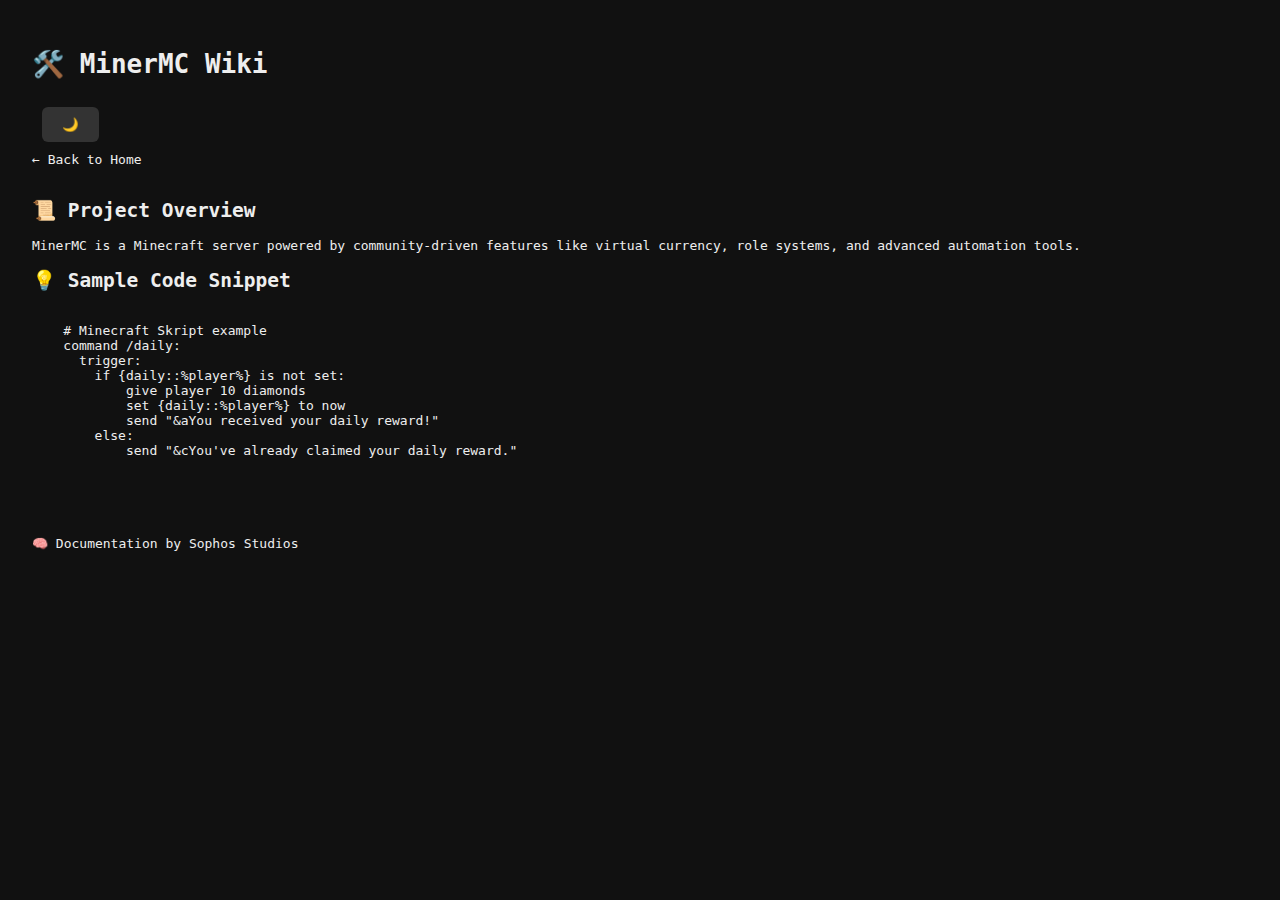
<file: page/economy/index.html>
<!DOCTYPE html>
<html lang="en">
<head>
  <meta charset="UTF-8" />
  <meta name="viewport" content="width=device-width, initial-scale=1.0"/>
  <title>MinerMC - Sophos Studios</title>
  <link rel="stylesheet" href="../../styles.css" />
</head>
<body>
  <div class="container">
    <header class="header-top">
      <h1>🛠️ MinerMC Wiki</h1>
      <button id="theme-toggle">🌙</button>
    </header>

    <nav>
      <a href="../../" style="color: var(--accent); text-decoration: none;">← Back to Home</a>
    </nav>

    <section style="margin-top: 2rem;">
      <h2>📜 Project Overview</h2>
      <p>MinerMC is a Minecraft server powered by community-driven features like virtual currency, role systems, and advanced automation tools.</p>
    </section>

    <section>
      <h2>💡 Sample Code Snippet</h2>
      <div class="code-block">
<pre>
  <code id="copy-code">
    # Minecraft Skript example
    command /daily:
      trigger:
        if {daily::%player%} is not set:
            give player 10 diamonds
            set {daily::%player%} to now
            send "&aYou received your daily reward!"
        else:
            send "&cYou've already claimed your daily reward."
          </code>
        </pre>
      </div>
    </section>

    <footer style="margin-top: 3rem;">
      <p>🧠 Documentation by Sophos Studios</p>
    </footer>
  </div>

  <script>
    const toggle = document.getElementById("theme-toggle");
    const userTheme = localStorage.getItem("theme");

    if (userTheme === "light") {
      document.body.classList.add("light");
      toggle.textContent = "🌞";
    }

    toggle.addEventListener("click", () => {
      document.body.classList.toggle("light");
      const isLight = document.body.classList.contains("light");
      localStorage.setItem("theme", isLight ? "light" : "dark");
      toggle.textContent = isLight ? "🌞" : "🌙";
    });
  </script>
  <script src="../../data/copy.js"></script>
  <script src="../../data/favicon.js"></script>
</body>
</html>
</file>
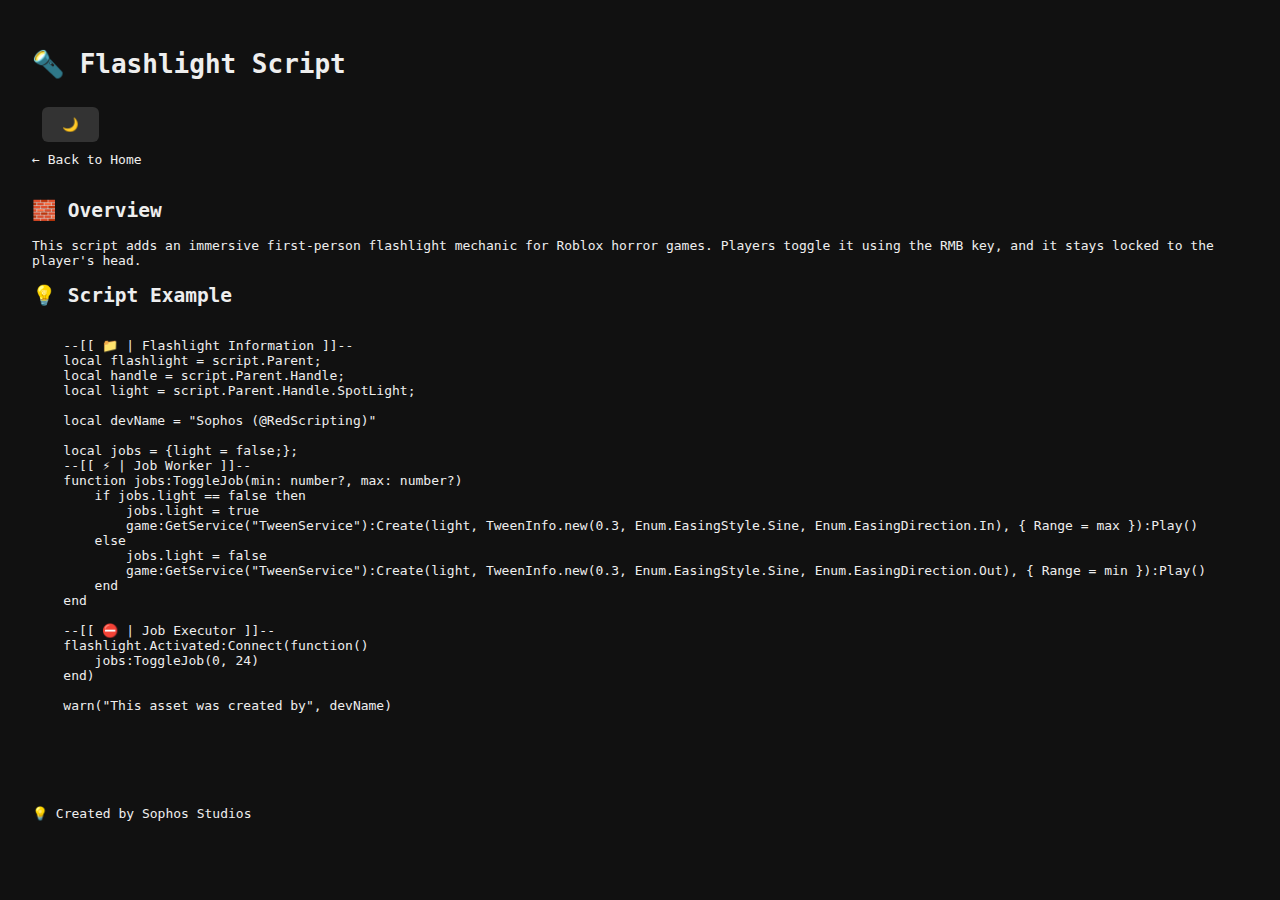
<file: page/flashlight/index.html>
<!DOCTYPE html>
<html lang="en">
<head>
  <meta charset="UTF-8" />
  <meta name="viewport" content="width=device-width, initial-scale=1.0"/>
  <title>Flashlight Script - Sophos Studios</title>
  <link rel="stylesheet" href="../../styles.css" />
</head>
<body>
  <div class="container">
    <header class="header-top">
      <h1>🔦 Flashlight Script</h1>
      <button id="theme-toggle">🌙</button>
    </header>

    <nav>
      <a href="../../index.html" style="color: var(--accent); text-decoration: none;">← Back to Home</a>
    </nav>

    <section style="margin-top: 2rem;">
      <h2>🧱 Overview</h2>
      <p>This script adds an immersive first-person flashlight mechanic for Roblox horror games. Players toggle it using the RMB key, and it stays locked to the player's head.</p>
    </section>

    <section>
      <h2>💡 Script Example</h2>
      <div class="code-block">
<pre><code id="copy-code">
    --[[ 📁 | Flashlight Information ]]--
    local flashlight = script.Parent;
    local handle = script.Parent.Handle;
    local light = script.Parent.Handle.SpotLight;

    local devName = "Sophos (@RedScripting)"
    
    local jobs = {light = false;};
    --[[ ⚡ | Job Worker ]]--
    function jobs:ToggleJob(min: number?, max: number?)
        if jobs.light == false then
            jobs.light = true
            game:GetService("TweenService"):Create(light, TweenInfo.new(0.3, Enum.EasingStyle.Sine, Enum.EasingDirection.In), { Range = max }):Play()
        else
            jobs.light = false
            game:GetService("TweenService"):Create(light, TweenInfo.new(0.3, Enum.EasingStyle.Sine, Enum.EasingDirection.Out), { Range = min }):Play()
        end
    end
    
    --[[ ⛔ | Job Executor ]]--
    flashlight.Activated:Connect(function()
        jobs:ToggleJob(0, 24)
    end)
    
    warn("This asset was created by", devName)

    </code>
        </pre>
    </section>

    <footer style="margin-top: 3rem;">
      <p>💡 Created by Sophos Studios</p>
    </footer>
  </div>

  <script>
    const toggle = document.getElementById("theme-toggle");
    const userTheme = localStorage.getItem("theme");

    if (userTheme === "light") {
      document.body.classList.add("light");
      toggle.textContent = "🌞";
    }

    toggle.addEventListener("click", () => {
      document.body.classList.toggle("light");
      const isLight = document.body.classList.contains("light");
      localStorage.setItem("theme", isLight ? "light" : "dark");
      toggle.textContent = isLight ? "🌞" : "🌙";
    });
  </script>
  <script src="../../data/copy.js"></script>
  <script src="../../data/favicon.js"></script>
</body>
</html>
</file>
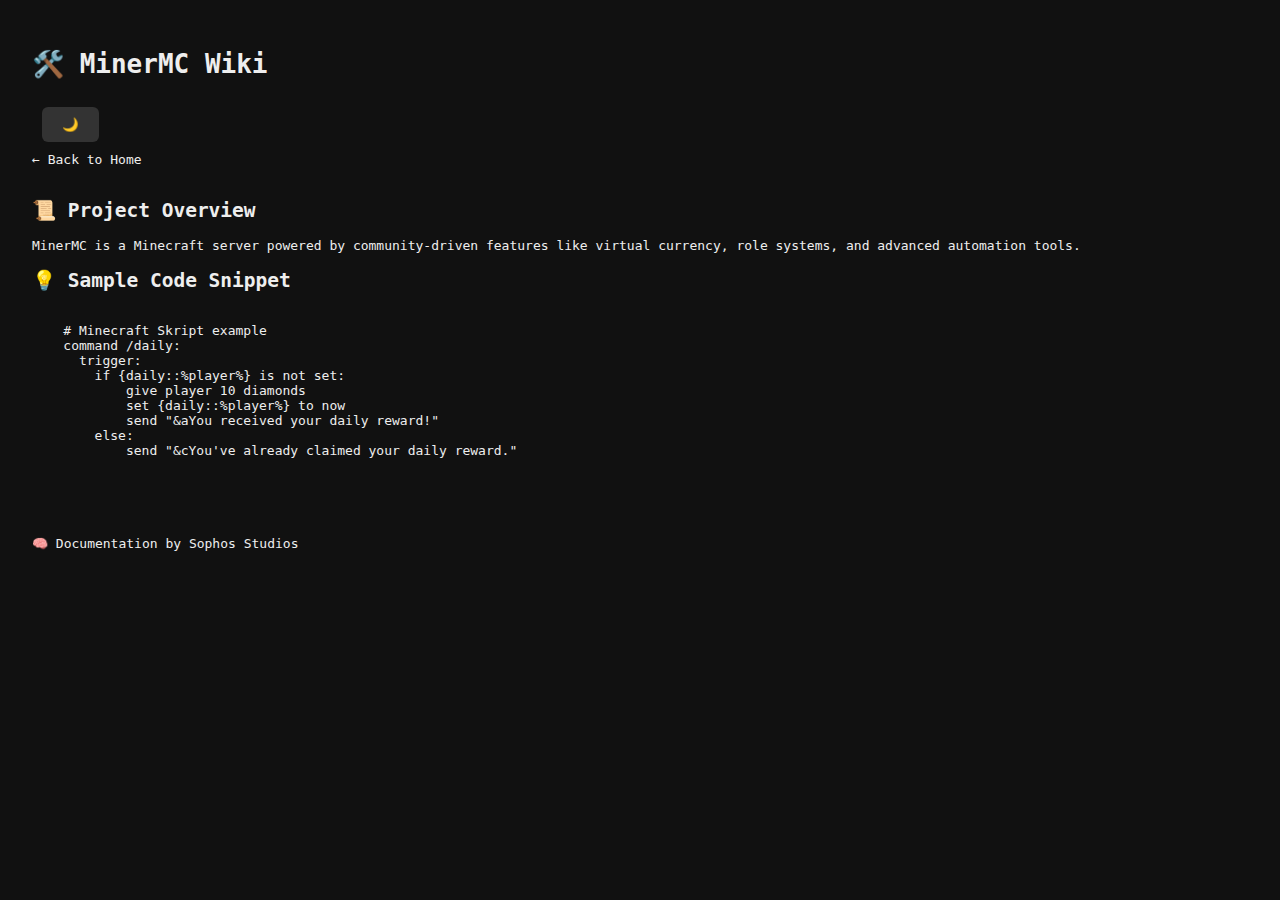
<file: page/minermc/index.html>
<!DOCTYPE html>
<html lang="en">
<head>
  <meta charset="UTF-8" />
  <meta name="viewport" content="width=device-width, initial-scale=1.0"/>
  <title>MinerMC - Sophos Studios</title>
  <link rel="stylesheet" href="../../styles.css" />
</head>
<body>
  <div class="container">
    <header class="header-top">
      <h1>🛠️ MinerMC Wiki</h1>
      <button id="theme-toggle">🌙</button>
    </header>

    <nav>
      <a href="../../index.html" style="color: var(--accent); text-decoration: none;">← Back to Home</a>
    </nav>

    <section style="margin-top: 2rem;">
      <h2>📜 Project Overview</h2>
      <p>MinerMC is a Minecraft server powered by community-driven features like virtual currency, role systems, and advanced automation tools.</p>
    </section>

    <section>
      <h2>💡 Sample Code Snippet</h2>
      <div class="code-block">
<pre>
  <code id="copy-code">
    # Minecraft Skript example
    command /daily:
      trigger:
        if {daily::%player%} is not set:
            give player 10 diamonds
            set {daily::%player%} to now
            send "&aYou received your daily reward!"
        else:
            send "&cYou've already claimed your daily reward."
          </code>
        </pre>
      </div>
    </section>

    <footer style="margin-top: 3rem;">
      <p>🧠 Documentation by Sophos Studios</p>
    </footer>
  </div>

  <script>
    const toggle = document.getElementById("theme-toggle");
    const userTheme = localStorage.getItem("theme");

    if (userTheme === "light") {
      document.body.classList.add("light");
      toggle.textContent = "🌞";
    }

    toggle.addEventListener("click", () => {
      document.body.classList.toggle("light");
      const isLight = document.body.classList.contains("light");
      localStorage.setItem("theme", isLight ? "light" : "dark");
      toggle.textContent = isLight ? "🌞" : "🌙";
    });
  </script>
  <script src="../../data/copy.js"></script>
  <script src="../../data/favicon.js"></script>
</body>
</html>
</file>
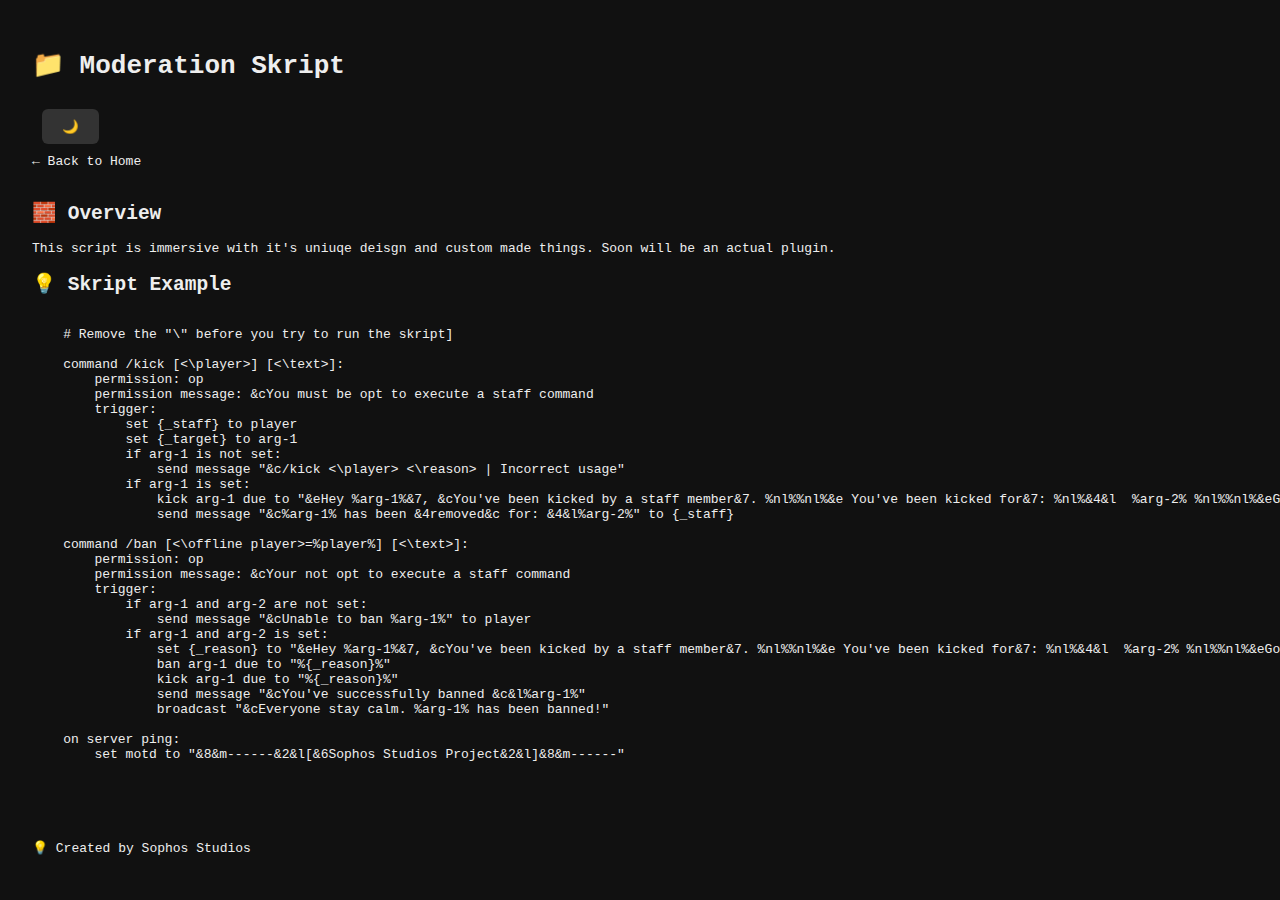
<file: page/mod/index.html>
<!DOCTYPE html>
<html lang="en">
<head>
  <meta charset="UTF-8" />
  <meta name="viewport" content="width=device-width, initial-scale=1.0"/>
  <title>Moderation.sk - Sophos Studios</title>
  <link rel="stylesheet" href="../../styles.css" />
</head>
<body>
  <div class="container">
    <header class="header-top">
      <h1>📁 Moderation Skript</h1>
      <button id="theme-toggle">🌙</button>
    </header>

    <nav>
      <a href="../../index.html" style="color: var(--accent); text-decoration: none;">← Back to Home</a>
    </nav>

    <section style="margin-top: 2rem;">
      <h2>🧱 Overview</h2>
      <p>This script is immersive with it's uniuqe deisgn and custom made things. Soon will be an actual plugin.</p>
    </section>

    <section>
      <h2>💡 Skript Example</h2>
      <div class="code-block">
<pre><code id="copy-code">
    # Remove the "\" before you try to run the skript]

    command /kick [<\player>] [<\text>]:
        permission: op
        permission message: &cYou must be opt to execute a staff command
        trigger:
            set {_staff} to player
            set {_target} to arg-1
            if arg-1 is not set:
                send message "&c/kick <\player> <\reason> | Incorrect usage"
            if arg-1 is set:
                kick arg-1 due to "&eHey %arg-1%&7, &cYou've been kicked by a staff member&7. %nl%%nl%&e You've been kicked for&7: %nl%&4&l  %arg-2% %nl%%nl%&eGot a complaint?%nl%&8[&bhttps://dc.sophosstudios.org&8]"
                send message "&c%arg-1% has been &4removed&c for: &4&l%arg-2%" to {_staff}
    
    command /ban [<\offline player>=%player%] [<\text>]:
        permission: op
        permission message: &cYour not opt to execute a staff command
        trigger:
            if arg-1 and arg-2 are not set:
                send message "&cUnable to ban %arg-1%" to player
            if arg-1 and arg-2 is set:
                set {_reason} to "&eHey %arg-1%&7, &cYou've been kicked by a staff member&7. %nl%%nl%&e You've been kicked for&7: %nl%&4&l  %arg-2% %nl%%nl%&eGot a complaint?"
                ban arg-1 due to "%{_reason}%"
                kick arg-1 due to "%{_reason}%"
                send message "&cYou've successfully banned &c&l%arg-1%"
                broadcast "&cEveryone stay calm. %arg-1% has been banned!"
    
    on server ping:
        set motd to "&8&m------&2&l[&6Sophos Studios Project&2&l]&8&m------"
    </code>
        </pre>
    </section>

    <footer style="margin-top: 3rem;">
      <p>💡 Created by Sophos Studios</p>
    </footer>
  </div>

  <script>
    const toggle = document.getElementById("theme-toggle");
    const userTheme = localStorage.getItem("theme");

    if (userTheme === "light") {
      document.body.classList.add("light");
      toggle.textContent = "🌞";
    }

    toggle.addEventListener("click", () => {
      document.body.classList.toggle("light");
      const isLight = document.body.classList.contains("light");
      localStorage.setItem("theme", isLight ? "light" : "dark");
      toggle.textContent = isLight ? "🌞" : "🌙";
    });
  </script>
  <script src="../../data/copy.js"></script>
  <script src="../../data/favicon.js"></script>
</body>
</html>
</file>
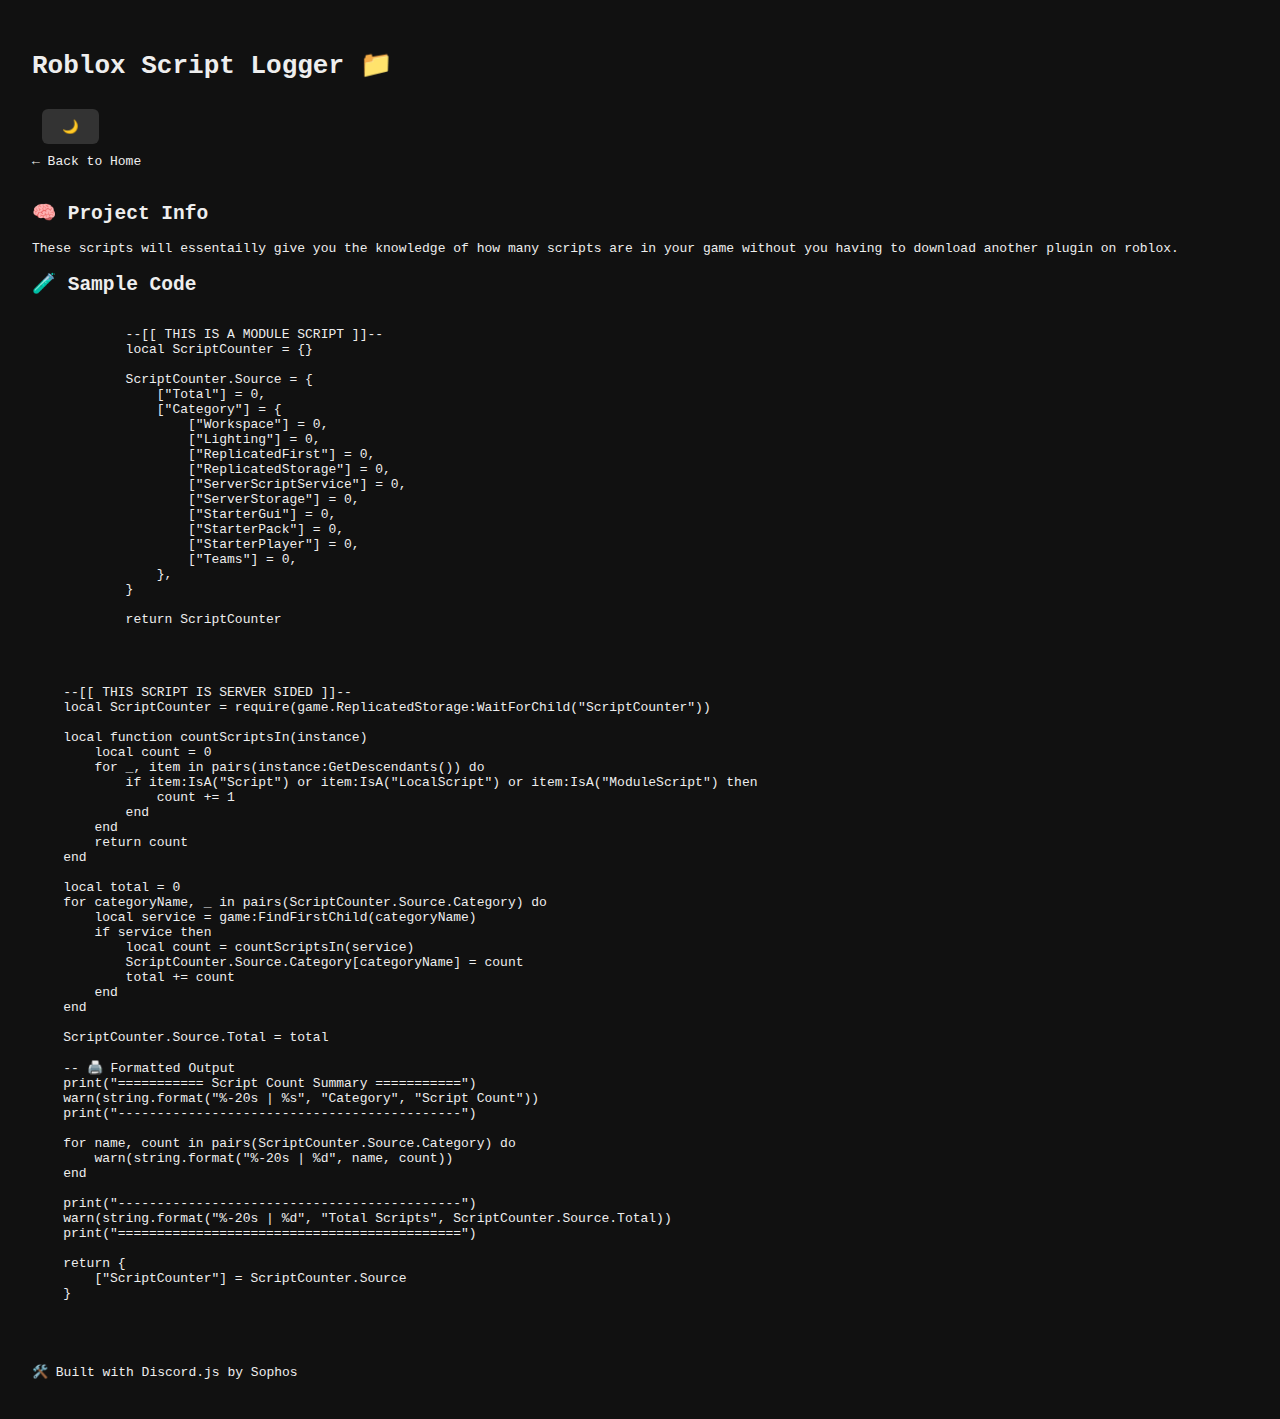
<file: page/plugin/index.html>
<!DOCTYPE html>
<html lang="en">
<head>
  <meta charset="UTF-8" />
  <meta name="viewport" content="width=device-width, initial-scale=1.0"/>
  <title>Script Logger - Sophos Studios</title>
  <link rel="stylesheet" href="../../styles.css" />
</head>
<body>
  <div class="container">
    <header class="header-top">
      <h1>Roblox Script Logger 📁</h1>
      <button id="theme-toggle">🌙</button>
    </header>

    <nav>
      <a href="../../index.html" style="color: var(--accent); text-decoration: none;">← Back to Home</a>
    </nav>

    <section style="margin-top: 2rem;">
      <h2>🧠 Project Info</h2>
      <p>These scripts will essentailly give you the knowledge of how many scripts are in your game without you having to download another plugin on roblox.</p>
    </section>

    <section>
      <h2>🧪 Sample Code</h2>
      <div class="code-block">
       <pre>
        <code id="copy-code">
            --[[ THIS IS A MODULE SCRIPT ]]--
            local ScriptCounter = {}

            ScriptCounter.Source = {
                ["Total"] = 0,
                ["Category"] = {
                    ["Workspace"] = 0,
                    ["Lighting"] = 0,
                    ["ReplicatedFirst"] = 0,
                    ["ReplicatedStorage"] = 0,
                    ["ServerScriptService"] = 0,
                    ["ServerStorage"] = 0,
                    ["StarterGui"] = 0,
                    ["StarterPack"] = 0,
                    ["StarterPlayer"] = 0,
                    ["Teams"] = 0,
                },
            }
            
            return ScriptCounter            
        </code>
    </pre>    
    </div>
      <div class="code-block">
<pre>
  <code id="copy-code">
    --[[ THIS SCRIPT IS SERVER SIDED ]]--
    local ScriptCounter = require(game.ReplicatedStorage:WaitForChild("ScriptCounter"))

    local function countScriptsIn(instance)
        local count = 0
        for _, item in pairs(instance:GetDescendants()) do
            if item:IsA("Script") or item:IsA("LocalScript") or item:IsA("ModuleScript") then
                count += 1
            end
        end
        return count
    end
    
    local total = 0
    for categoryName, _ in pairs(ScriptCounter.Source.Category) do
        local service = game:FindFirstChild(categoryName)
        if service then
            local count = countScriptsIn(service)
            ScriptCounter.Source.Category[categoryName] = count
            total += count
        end
    end
    
    ScriptCounter.Source.Total = total
    
    -- 🖨️ Formatted Output
    print("=========== Script Count Summary ===========")
    warn(string.format("%-20s | %s", "Category", "Script Count"))
    print("--------------------------------------------")
    
    for name, count in pairs(ScriptCounter.Source.Category) do
        warn(string.format("%-20s | %d", name, count))
    end
    
    print("--------------------------------------------")
    warn(string.format("%-20s | %d", "Total Scripts", ScriptCounter.Source.Total))
    print("============================================")
    
    return {
        ["ScriptCounter"] = ScriptCounter.Source
    }
</code>
</pre>
      </div>
    </section>

    <footer style="margin-top: 3rem;">
      <p>🛠️ Built with Discord.js by Sophos</p>
    </footer>
  </div>

  <script>
    const toggle = document.getElementById("theme-toggle");
    const userTheme = localStorage.getItem("theme");

    if (userTheme === "light") {
      document.body.classList.add("light");
      toggle.textContent = "🌞";
    }

    toggle.addEventListener("click", () => {
      document.body.classList.toggle("light");
      const isLight = document.body.classList.contains("light");
      localStorage.setItem("theme", isLight ? "light" : "dark");
      toggle.textContent = isLight ? "🌞" : "🌙";
    });
  </script>
  <script src="../../data/copy.js"></script>
  <script src="../../data/favicon.js"></script>
</body>
</html>
</file>
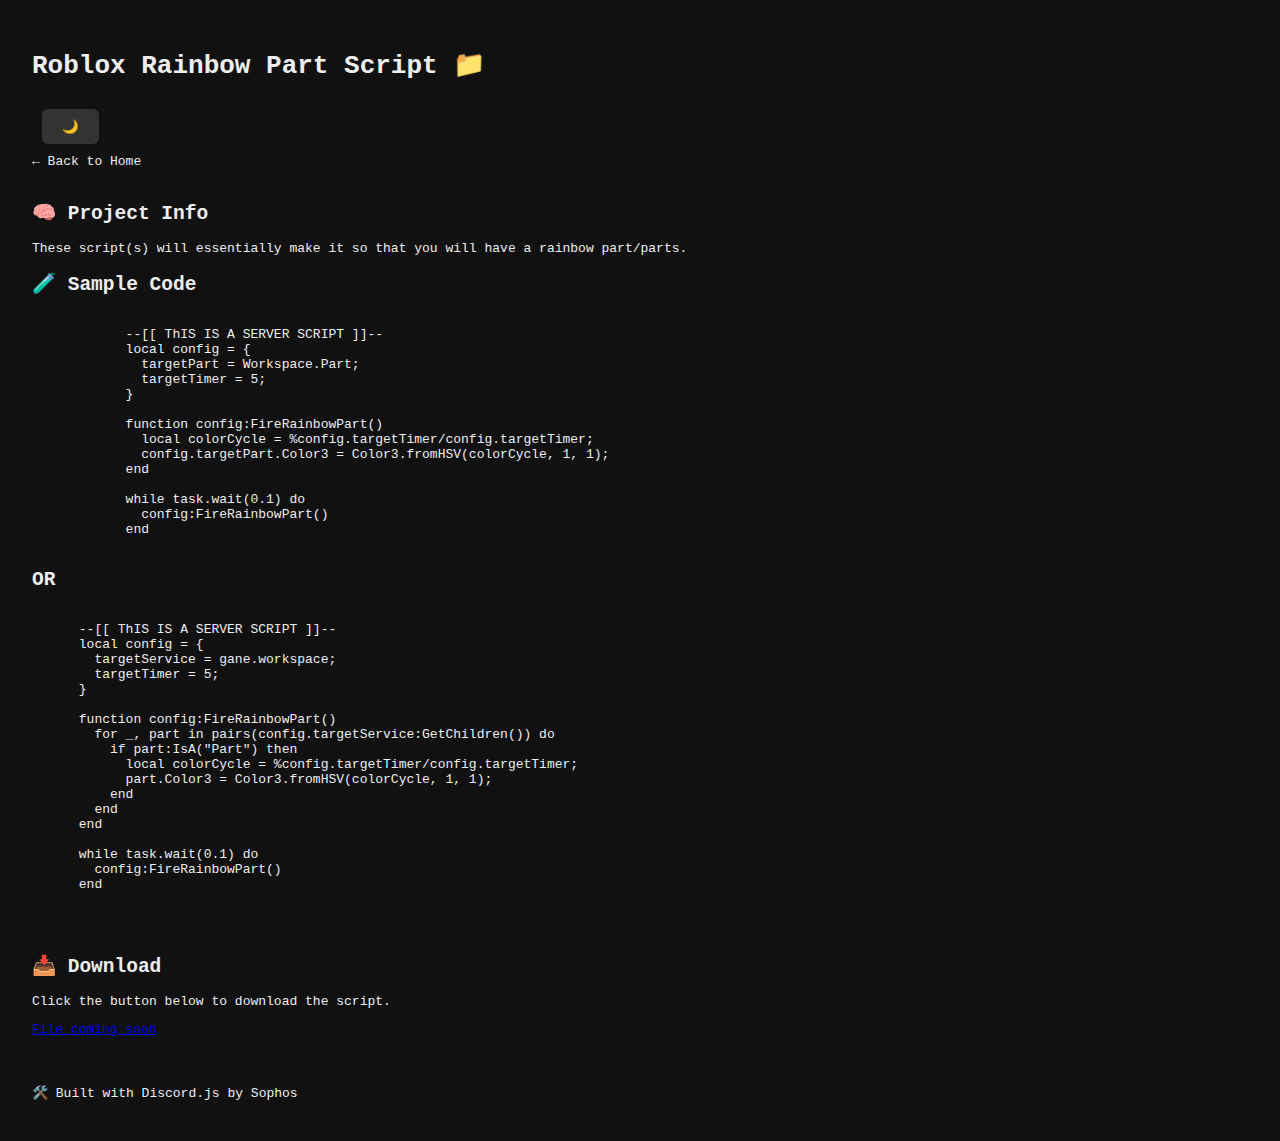
<file: page/rainbow-part/index.html>
<!DOCTYPE html>
<html lang="en">
<head>
  <meta charset="UTF-8" />
  <meta name="viewport" content="width=device-width, initial-scale=1.0"/>
  <title>Rainbow Part - Sophos Studios</title>
  <link rel="stylesheet" href="../../styles.css" />
</head>
<body>
  <div class="container">
    <header class="header-top">
      <h1>Roblox Rainbow Part Script 📁</h1>
      <button id="theme-toggle">🌙</button>
    </header>

    <nav>
      <a href="../../index.html" style="color: var(--accent); text-decoration: none;">← Back to Home</a>
    </nav>

    <section style="margin-top: 2rem;">
      <h2>🧠 Project Info</h2>
      <p>These script(s) will essentially make it so that you will have a rainbow part/parts.</p>
    </section>

    <section>
      <h2>🧪 Sample Code</h2>
      <div class="code-block">
        <pre>
          <code id="copy-code">
            --[[ ThIS IS A SERVER SCRIPT ]]--
            local config = {
              targetPart = Workspace.Part;
              targetTimer = 5;
            }

            function config:FireRainbowPart()
              local colorCycle = %config.targetTimer/config.targetTimer;
              config.targetPart.Color3 = Color3.fromHSV(colorCycle, 1, 1);
            end

            while task.wait(0.1) do
              config:FireRainbowPart()
            end
</code>
</pre>
  <h2> OR </h2>
<pre>
  <code id="copy-code">
      --[[ ThIS IS A SERVER SCRIPT ]]--
      local config = {
        targetService = gane.workspace;
        targetTimer = 5;
      }

      function config:FireRainbowPart()
        for _, part in pairs(config.targetService:GetChildren()) do
          if part:IsA("Part") then
            local colorCycle = %config.targetTimer/config.targetTimer;
            part.Color3 = Color3.fromHSV(colorCycle, 1, 1);
          end
        end
      end

      while task.wait(0.1) do
        config:FireRainbowPart()
      end
    </code>
  </pre>
      </div>
    </section>
    <section style="margin-top: 2rem;">
      <h2>📥 Download</h2>
      <p>Click the button below to download the script.</p>
      <a href="../../data/rainbow-part.lua" download class="button">File coming soon</a>
    <footer style="margin-top: 3rem;">
      <p>🛠️ Built with Discord.js by Sophos</p>
    </footer>
  </div>

  <script>
    const toggle = document.getElementById("theme-toggle");
    const userTheme = localStorage.getItem("theme");

    if (userTheme === "light") {
      document.body.classList.add("light");
      toggle.textContent = "🌞";
    }

    toggle.addEventListener("click", () => {
      document.body.classList.toggle("light");
      const isLight = document.body.classList.contains("light");
      localStorage.setItem("theme", isLight ? "light" : "dark");
      toggle.textContent = isLight ? "🌞" : "🌙";
    });
  </script>
  <script src="../../data/copy.js"></script>
  <script src="../../data/favicon.js"></script>
</body>
</html>
</file>
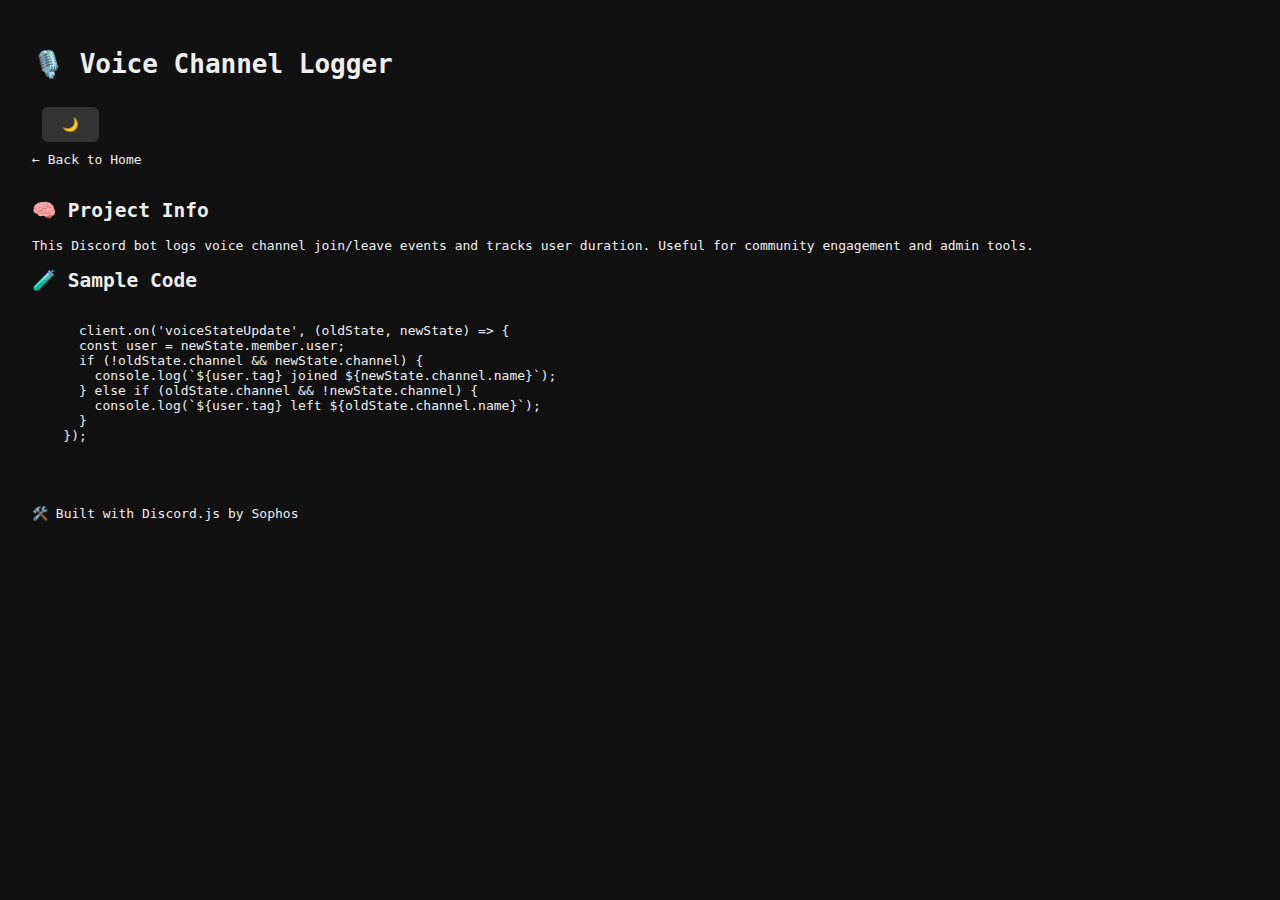
<file: page/vc-logger/index.html>
<!DOCTYPE html>
<html lang="en">
<head>
  <meta charset="UTF-8" />
  <meta name="viewport" content="width=device-width, initial-scale=1.0"/>
  <title>Voice Logger - Sophos Studios</title>
  <link rel="stylesheet" href="../../styles.css" />
</head>
<body>
  <div class="container">
    <header class="header-top">
      <h1>🎙️ Voice Channel Logger</h1>
      <button id="theme-toggle">🌙</button>
    </header>

    <nav>
      <a href="../../" style="color: var(--accent); text-decoration: none;">← Back to Home</a>
    </nav>

    <section style="margin-top: 2rem;">
      <h2>🧠 Project Info</h2>
      <p>This Discord bot logs voice channel join/leave events and tracks user duration. Useful for community engagement and admin tools.</p>
    </section>

    <section>
      <h2>🧪 Sample Code</h2>
      <div class="code-block">
<pre>
  <code id="copy-code">
      client.on('voiceStateUpdate', (oldState, newState) => {
      const user = newState.member.user;
      if (!oldState.channel && newState.channel) {
        console.log(`${user.tag} joined ${newState.channel.name}`);
      } else if (oldState.channel && !newState.channel) {
        console.log(`${user.tag} left ${oldState.channel.name}`);
      }
    });
</code>
</pre>
      </div>
    </section>

    <footer style="margin-top: 3rem;">
      <p>🛠️ Built with Discord.js by Sophos</p>
    </footer>
  </div>

  <script>
    const toggle = document.getElementById("theme-toggle");
    const userTheme = localStorage.getItem("theme");

    if (userTheme === "light") {
      document.body.classList.add("light");
      toggle.textContent = "🌞";
    }

    toggle.addEventListener("click", () => {
      document.body.classList.toggle("light");
      const isLight = document.body.classList.contains("light");
      localStorage.setItem("theme", isLight ? "light" : "dark");
      toggle.textContent = isLight ? "🌞" : "🌙";
    });
  </script>
  <script src="../../data/copy.js"></script>
  <script src="../../data/favicon.js"></script>
</body>
</html>
</file>
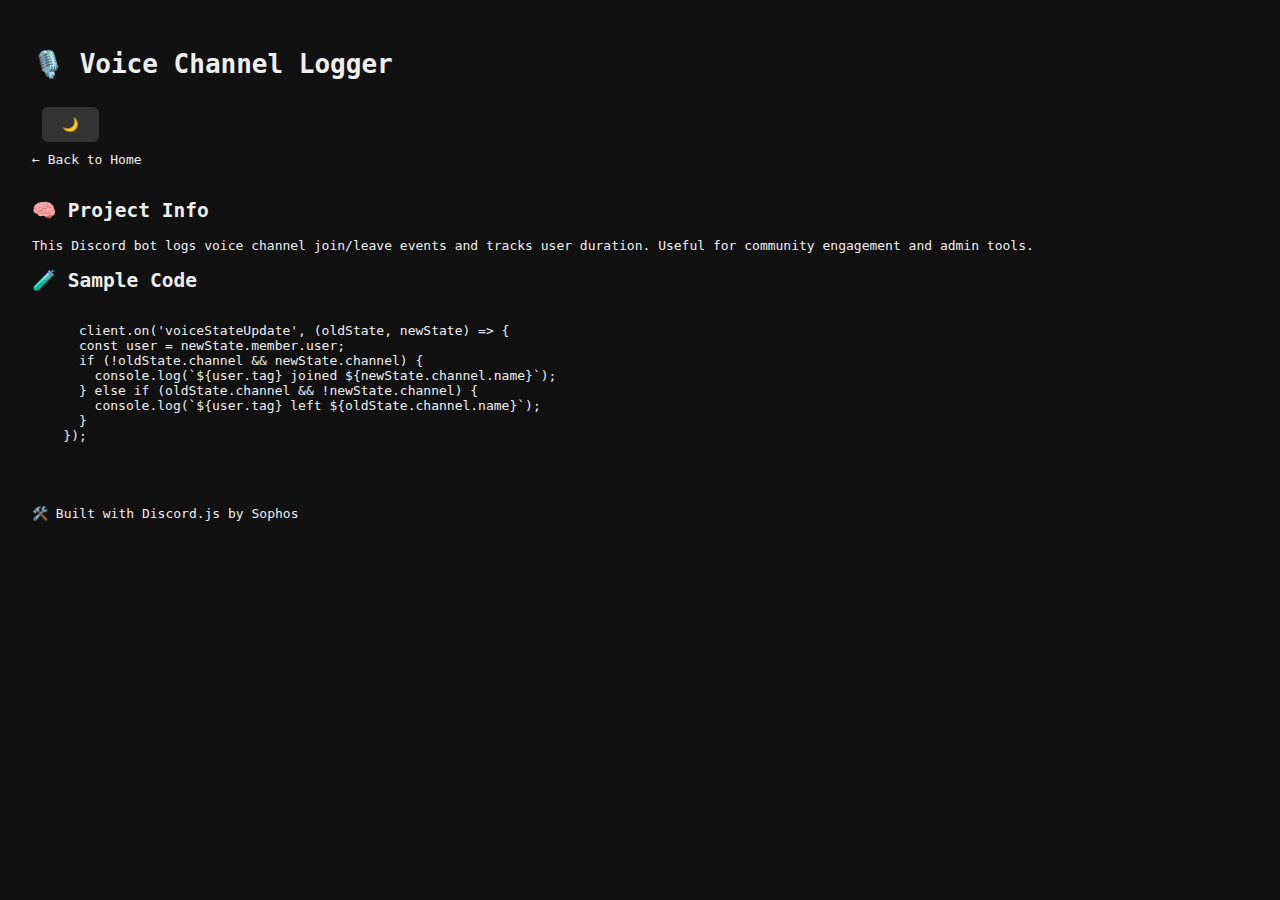
<file: page/voice-logger/index.html>
<!DOCTYPE html>
<html lang="en">
<head>
  <meta charset="UTF-8" />
  <meta name="viewport" content="width=device-width, initial-scale=1.0"/>
  <title>Voice Logger - Sophos Studios</title>
  <link rel="stylesheet" href="../../styles.css" />
</head>
<body>
  <div class="container">
    <header class="header-top">
      <h1>🎙️ Voice Channel Logger</h1>
      <button id="theme-toggle">🌙</button>
    </header>

    <nav>
      <a href="../../index.html" style="color: var(--accent); text-decoration: none;">← Back to Home</a>
    </nav>

    <section style="margin-top: 2rem;">
      <h2>🧠 Project Info</h2>
      <p>This Discord bot logs voice channel join/leave events and tracks user duration. Useful for community engagement and admin tools.</p>
    </section>

    <section>
      <h2>🧪 Sample Code</h2>
      <div class="code-block">
<pre>
  <code id="copy-code">
      client.on('voiceStateUpdate', (oldState, newState) => {
      const user = newState.member.user;
      if (!oldState.channel && newState.channel) {
        console.log(`${user.tag} joined ${newState.channel.name}`);
      } else if (oldState.channel && !newState.channel) {
        console.log(`${user.tag} left ${oldState.channel.name}`);
      }
    });
</code>
</pre>
      </div>
    </section>

    <footer style="margin-top: 3rem;">
      <p>🛠️ Built with Discord.js by Sophos</p>
    </footer>
  </div>

  <script>
    const toggle = document.getElementById("theme-toggle");
    const userTheme = localStorage.getItem("theme");

    if (userTheme === "light") {
      document.body.classList.add("light");
      toggle.textContent = "🌞";
    }

    toggle.addEventListener("click", () => {
      document.body.classList.toggle("light");
      const isLight = document.body.classList.contains("light");
      localStorage.setItem("theme", isLight ? "light" : "dark");
      toggle.textContent = isLight ? "🌞" : "🌙";
    });
  </script>
  <script src="../../data/copy.js"></script>
  <script src="../../data/favicon.js"></script>
</body>
</html>
</file>
<file: styles.css>
body {
  font-family: monospace;
  background-color: #111;
  color: #eee;
  margin: 0;
  padding: 2rem;
  transition: background-color 0.3s, color 0.3s;
}
body.light {
  background-color: #fff;
  color: #111;
}
button {
  margin: 10px;
  padding: 10px 20px;
  background: #333;
  color: white;
  border: none;
  cursor: pointer;
  border-radius: 6px;
}
body.light button {
  background: #ddd;
  color: #111;
}
.terminal {
  border: 2px solid #444;
  padding: 20px;
  margin-bottom: 2rem;
}
.modal {
  position: fixed;
  top: 0; left: 0;
  width: 100%; height: 100%;
  background-color: rgba(0,0,0,0.8);
  display: flex;
  align-items: center;
  justify-content: center;
}
.modal.hidden {
  display: none;
}
.modal-content {
  background: white;
  padding: 2rem;
  border-radius: 10px;
  width: 300px;
}
.modal-actions {
  display: flex;
  justify-content: space-between;
  margin-top: 1rem;
}
textarea, input {
  width: 100%;
  margin: 0.5rem 0;
  padding: 0.5rem;
}
</file>
